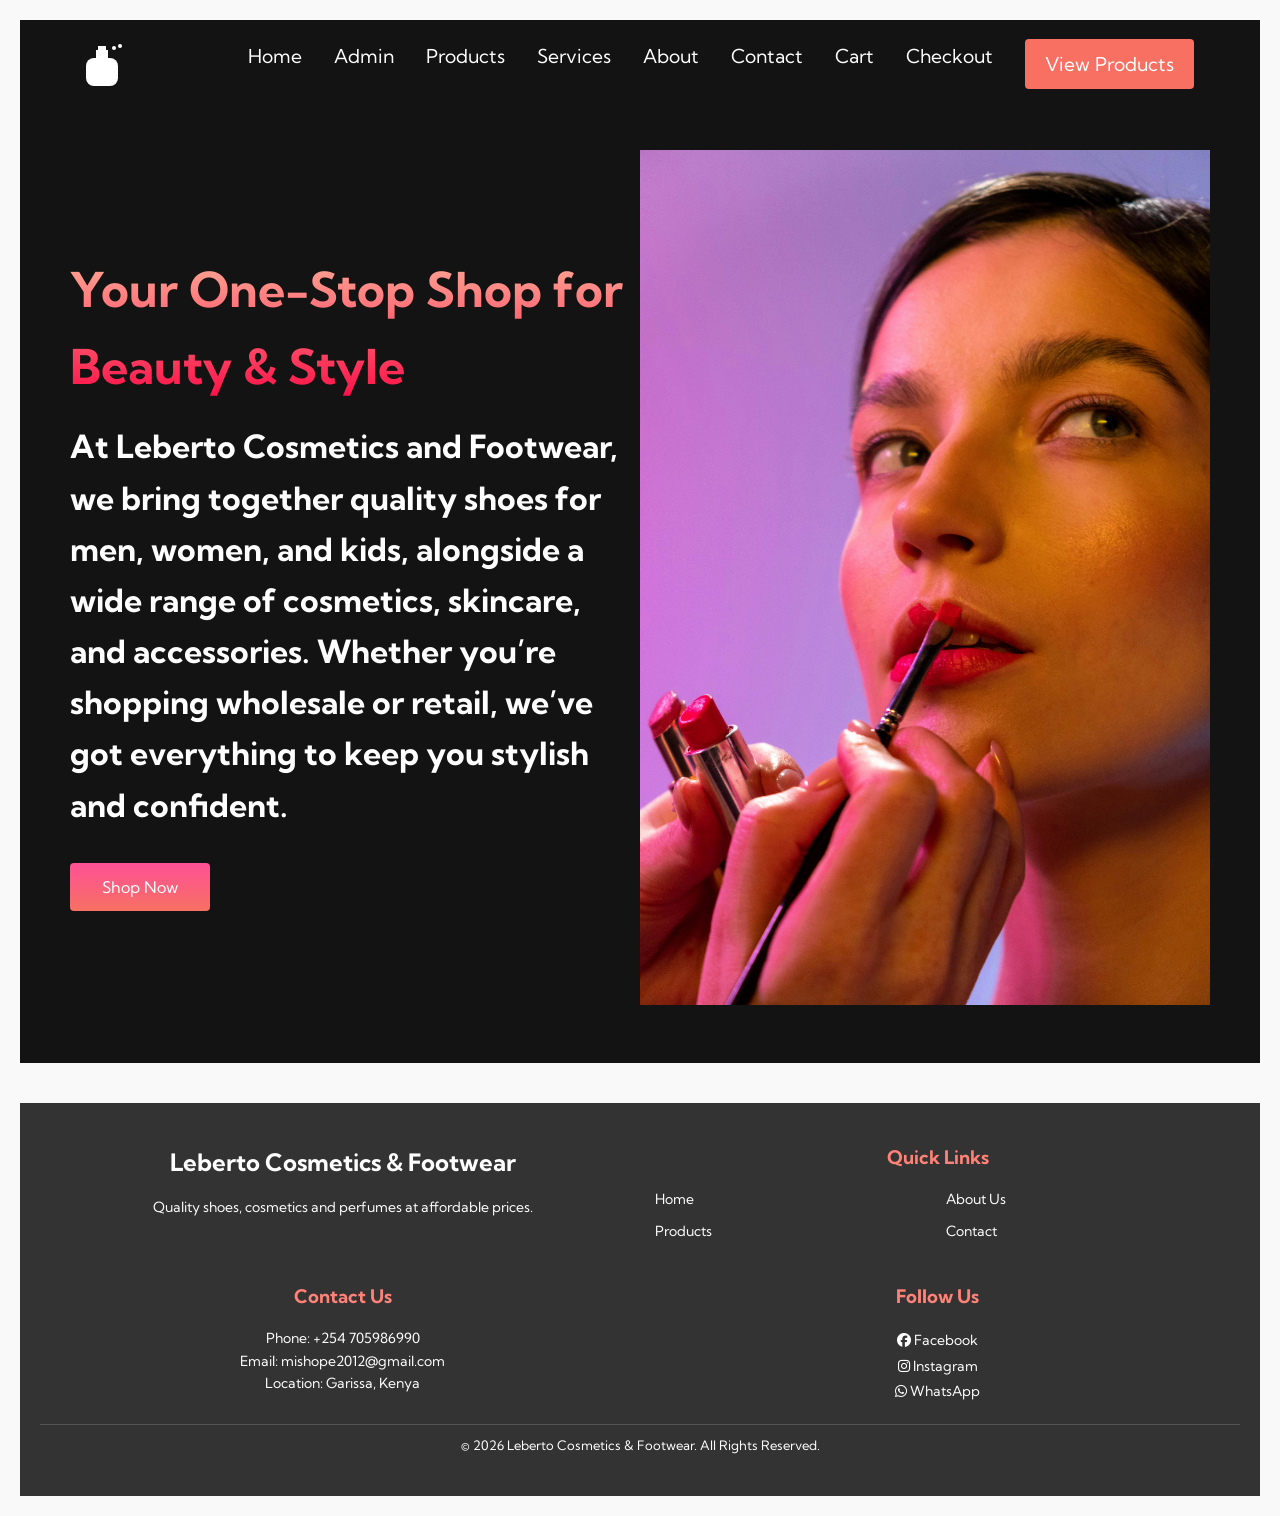
<file: index.html>
<!DOCTYPE html>
<html lang="en">
<head>
<meta charset="UTF-8">

<!-- Important for mobile width -->
<meta name="viewport" content="width=device-width, initial-scale=1.0">

<title>Leberto Cosmetics & Footwear – Shop Shoes, Cosmetics & Perfume</title>

<link rel="stylesheet" href="style.css">

<link href="https://fonts.googleapis.com/css2?family=Kumbh+Sans:wght@400;700&display=swap" rel="stylesheet">

<link rel="stylesheet" href="https://cdnjs.cloudflare.com/ajax/libs/font-awesome/6.5.0/css/all.min.css">

</head>

<body>

<!-- NAVBAR -->
<div class="navbar">
<div class="navbar__container">

<a href="index.html" id="navbar__logo">

<svg width="30" height="30" viewBox="0 0 64 64" xmlns="http://www.w3.org/2000/svg">
<rect x="16" y="24" width="32" height="28" rx="8" fill="white"/>
<rect x="26" y="16" width="12" height="8" fill="white"/>
<rect x="28" y="12" width="8" height="4" fill="white"/>
<circle cx="44" cy="14" r="2" fill="white"/>
<circle cx="50" cy="12" r="2" fill="white"/>
</svg>

</a>

<div class="navbar__toggle" id="mobile-menu">
<span class="bar"></span>
<span class="bar"></span>
<span class="bar"></span>
</div>

<ul class="navbar__menu">

<li class="navbar__item">
<a href="index.html" class="navbar__links">Home</a>
</li>

<li class="navbar__item">
<a href="products.html" class="navbar__links">Admin</a>
</li>

<li class="navbar__item">
<a href="product-view.html" class="navbar__links">Products</a>
</li>

<li class="navbar__item">
<a href="services.html" class="navbar__links">Services</a>
</li>

<li class="navbar__item">
<a href="about.html" class="navbar__links">About</a>
</li>

<li class="navbar__item">
<a href="contact.html" class="navbar__links">Contact</a>
</li>

<li class="navbar__item">
<a href="cart.html" class="navbar__links">Cart</a>
</li>

<li class="navbar__item">
<a href="checkout.html" class="navbar__links">Checkout</a>
</li>

<li class="navbar__btn">
<a href="product-view.html" class="button">View Products</a>
</li>

</ul>

</div>
</div>

<!-- HERO SECTION -->
<div class="main">

<div class="main__container">

<div class="main__content">

<h2>Your One-Stop Shop for Beauty & Style</h2>

<p>
At Leberto Cosmetics and Footwear, we bring together quality shoes for men, women, and kids, alongside a wide range of cosmetics, skincare, and accessories. Whether you’re shopping wholesale or retail, we’ve got everything to keep you stylish and confident.
</p>

<button class="main__btn">
<a href="product-view.html">Shop Now</a>
</button>

</div>

<div class="main__img--container">

<img src="images/pic1.jpg" alt="Leberto Cosmetics Products" id="main__img">

</div>

</div>

</div>

<!-- FOOTER -->
<footer class="footer">

<div class="footer__container">

<div class="footer__section">
<h2>Leberto Cosmetics & Footwear</h2>
<p>Quality shoes, cosmetics and perfumes at affordable prices.</p>
</div>

<div class="footer__section">
<h3>Quick Links</h3>

<ul>
<li><a href="index.html">Home</a></li>
<li><a href="product-view.html">Products</a></li>
<li><a href="about.html">About Us</a></li>
<li><a href="contact.html">Contact</a></li>
</ul>

</div>

<div class="footer__section">

<h3>Contact Us</h3>

<p>Phone: +254 705986990</p>
<p>Email: mishope2012@gmail.com</p>
<p>Location: Garissa, Kenya</p>

</div>

<div class="footer__section">

<h3>Follow Us</h3>

<a href="#"><i class="fab fa-facebook"></i> Facebook</a><br>
<a href="#"><i class="fab fa-instagram"></i> Instagram</a><br>
<a href="#"><i class="fab fa-whatsapp"></i> WhatsApp</a>

</div>

</div>

<div class="footer__bottom">
<p>© 2026 Leberto Cosmetics & Footwear. All Rights Reserved.</p>
</div>

</footer>

<script src="app.js"></script>

</body>
</html>
</file>
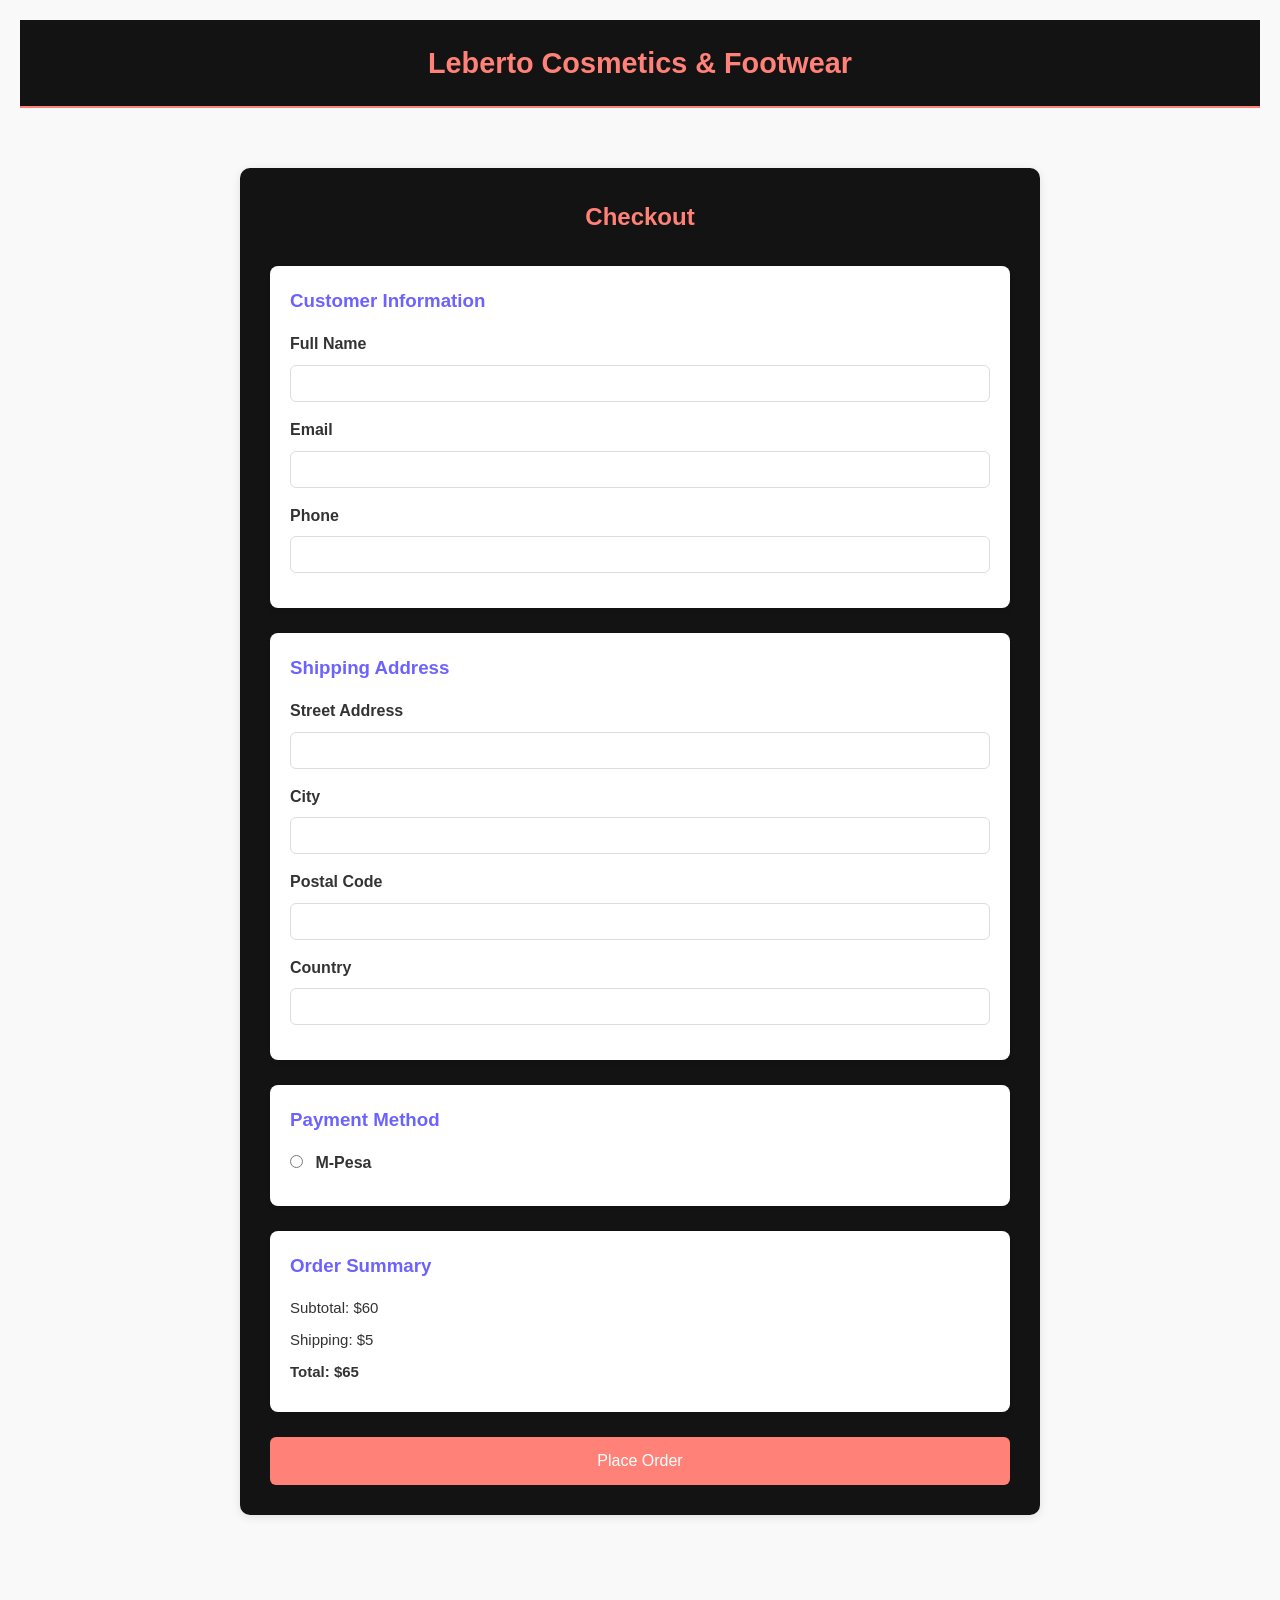
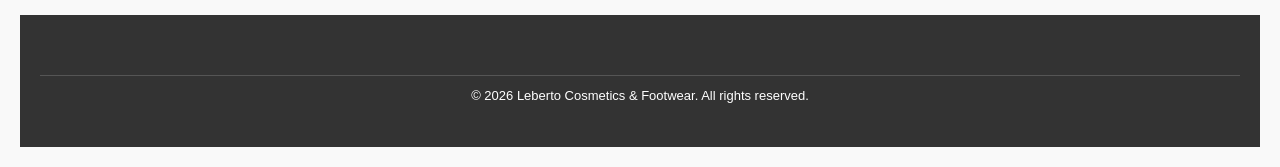
<file: checkout.html>
<!DOCTYPE html>
<html lang="en">
<head>
  <meta charset="UTF-8">
  <meta name="viewport" content="width=device-width, initial-scale=1.0">
  <title>Checkout - Leberto Cosmetics & Footwear</title>
  <link rel="stylesheet" href="style.css">
  <!-- Font Awesome for icons -->
  <link rel="stylesheet" href="https://cdnjs.cloudflare.com/ajax/libs/font-awesome/6.5.0/css/all.min.css">
</head>
<body>
  <header>
    <div class="header-content">
      <h1>Leberto Cosmetics & Footwear</h1>
    </div>
  </header>

  <section class="checkout">
    <div class="checkout__container">
      <h2>Checkout</h2>
      <form class="checkout__form">
        <!-- Customer Information -->
        <div class="form-section">
          <h3>Customer Information</h3>
          <label for="name">Full Name</label>
          <input type="text" id="name" required>

          <label for="email">Email</label>
          <input type="email" id="email" required>

          <label for="phone">Phone</label>
          <input type="tel" id="phone" required>
        </div>

        <!-- Shipping Address -->
        <div class="form-section">
          <h3>Shipping Address</h3>
          <label for="address">Street Address</label>
          <input type="text" id="address" required>

          <label for="city">City</label>
          <input type="text" id="city" required>

          <label for="zip">Postal Code</label>
          <input type="text" id="zip" required>

          <label for="country">Country</label>
          <input type="text" id="country" required>
        </div>

        <!-- Payment Method -->
        <div class="form-section">
          <h3>Payment Method</h3>
          
          <label>
            <input type="radio" name="payment" value="mpesa">
            M-Pesa 
          </label>
        </div>

        <!-- Order Summary -->
        <div class="form-section summary">
          <h3>Order Summary</h3>
          <p>Subtotal: <span>$60</span></p>
          <p>Shipping: <span>$5</span></p>
          <p><strong>Total: <span>$65</span></strong></p>
        </div>

        <button type="submit" class="place-order-btn">Place Order</button>
      </form>
    </div>
  </section>

  <footer class="footer">
    <div class="footer__bottom">
      <p>&copy; 2026 Leberto Cosmetics & Footwear. All rights reserved.</p>
    </div>
  </footer>
</body>
</html>
</file>
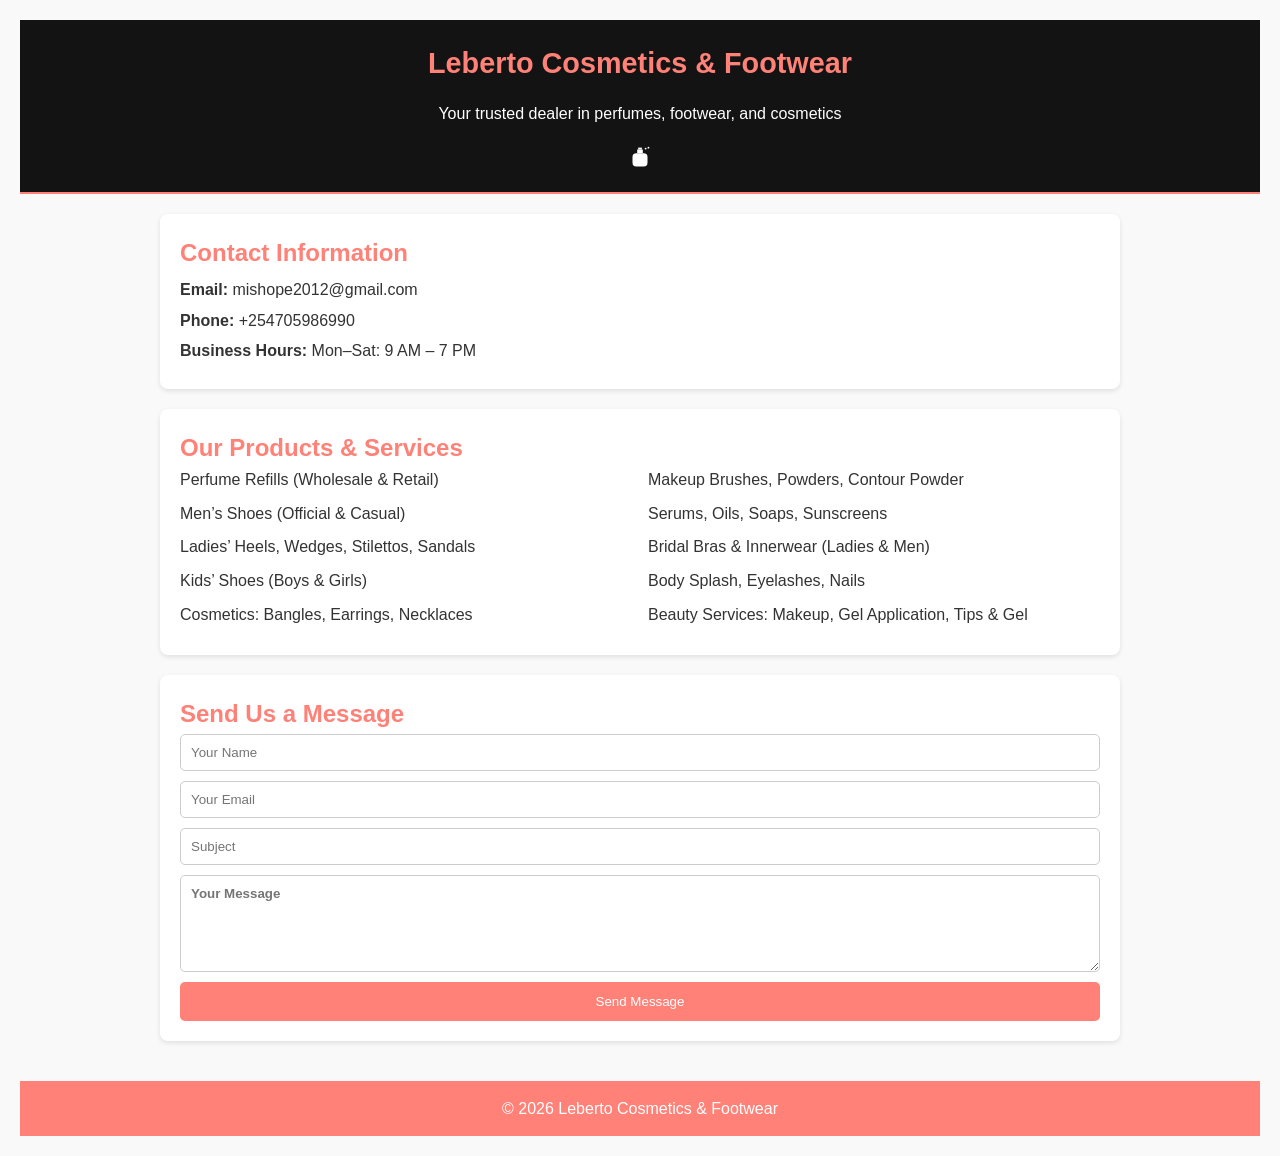
<file: contact.html>
<!DOCTYPE html>
<html lang="en">
<head>
  <meta charset="UTF-8">
  <meta name="viewport" content="width=device-width, initial-scale=1.0">
  <title>Leberto Cosmetics & Footwear - Contact Us</title>
  <link rel="stylesheet" href="style.css">
</head>
<body>
  <header>
     <div class="header-content">
    <h1>Leberto Cosmetics & Footwear</h1>
    <p>Your trusted dealer in perfumes, footwear, and cosmetics</p>
    <svg width="30" height="30" viewBox="0 0 64 64" xmlns="http://www.w3.org/2000/svg">
  <rect x="16" y="24" width="32" height="28" rx="8" fill="white"/>
  <rect x="26" y="16" width="12" height="8" fill="white"/>
  <rect x="28" y="12" width="8" height="4" fill="white"/>
  <circle cx="44" cy="14" r="2" fill="white"/>
  <circle cx="50" cy="12" r="2" fill="white"/>
</svg>
</div>
  </header>

  <div class="container">
    <section class="contact-info">
      <h2>Contact Information</h2>
      <p><strong>Email:</strong> mishope2012@gmail.com</p>
      <p><strong>Phone:</strong> +254705986990</p>
      <p><strong>Business Hours:</strong> Mon–Sat: 9 AM – 7 PM</p>
    </section>

    <section class="products">
      <h2>Our Products & Services</h2>
      <ul>
        <li>Perfume Refills (Wholesale & Retail)</li>
        <li>Men’s Shoes (Official & Casual)</li>
        <li>Ladies’ Heels, Wedges, Stilettos, Sandals</li>
        <li>Kids’ Shoes (Boys & Girls)</li>
        <li>Cosmetics: Bangles, Earrings, Necklaces</li>
        <li>Makeup Brushes, Powders, Contour Powder</li>
        <li>Serums, Oils, Soaps, Sunscreens</li>
        <li>Bridal Bras & Innerwear (Ladies & Men)</li>
        <li>Body Splash, Eyelashes, Nails</li>
        <li>Beauty Services: Makeup, Gel Application, Tips & Gel</li>
      </ul>
    </section>

    <section class="form-section">
      <h2>Send Us a Message</h2>
      <form id="contactForm">
        <input type="text" id="name" placeholder="Your Name" required>
        <input type="email" id="email" placeholder="Your Email" required>
        <input type="text" id="subject" placeholder="Subject" required>
        <textarea id="message" rows="5" placeholder="Your Message" required></textarea>
        <button type="submit">Send Message</button>
        <p class="success-message" id="successMessage">Thank you! We’ll reply within 24 hours.</p>
      </form>
    </section>
  </div>

  <footer>
    <p>&copy; 2026 Leberto Cosmetics & Footwear</p>
  </footer>

  <script src="contact.js"></script>
</body>
</html>
</file>
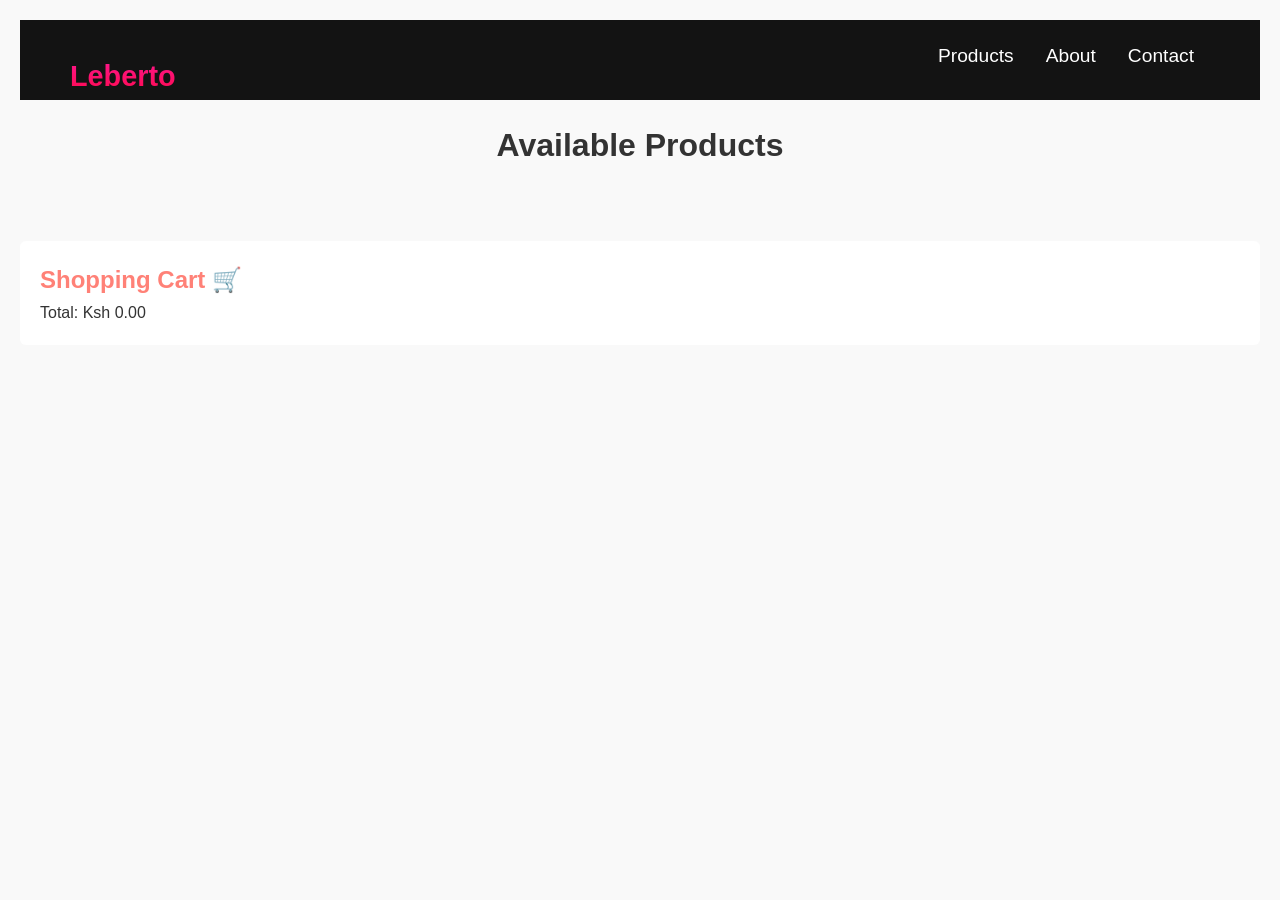
<file: product-view.html>
<!DOCTYPE html>
<html lang="en">
<head>
<meta charset="UTF-8">
<title>Leberto Products - Shop</title>
<link rel="stylesheet" href="style.css">
</head>
<body>

<!-- Navbar -->
<nav class="navbar">
  <div class="navbar__container">
    <a href="#" id="navbar__logo">Leberto</a>
    <ul class="navbar__menu">
      <li class="navbar__item"><a href="product.html" class="navbar__links">Products</a></li>
      <li class="navbar__item"><a href="about.html" class="navbar__links">About</a></li>
      <li class="navbar__item"><a href="contact.html" class="navbar__links">Contact</a></li>
    </ul>
  </div>
</nav>

<h1 style="text-align:center; margin:20px 0;">Available Products</h1>

<!-- Product List -->
<div id="product-list" class="product-list"></div>

<!-- Cart Section -->
<div class="cart-section">
    <h2>Shopping Cart 🛒</h2>
    <div id="cart-items"></div>
    <p id="cart-total"></p>
</div>

<script src="product.js"></script>
</body>
</html>
</file>
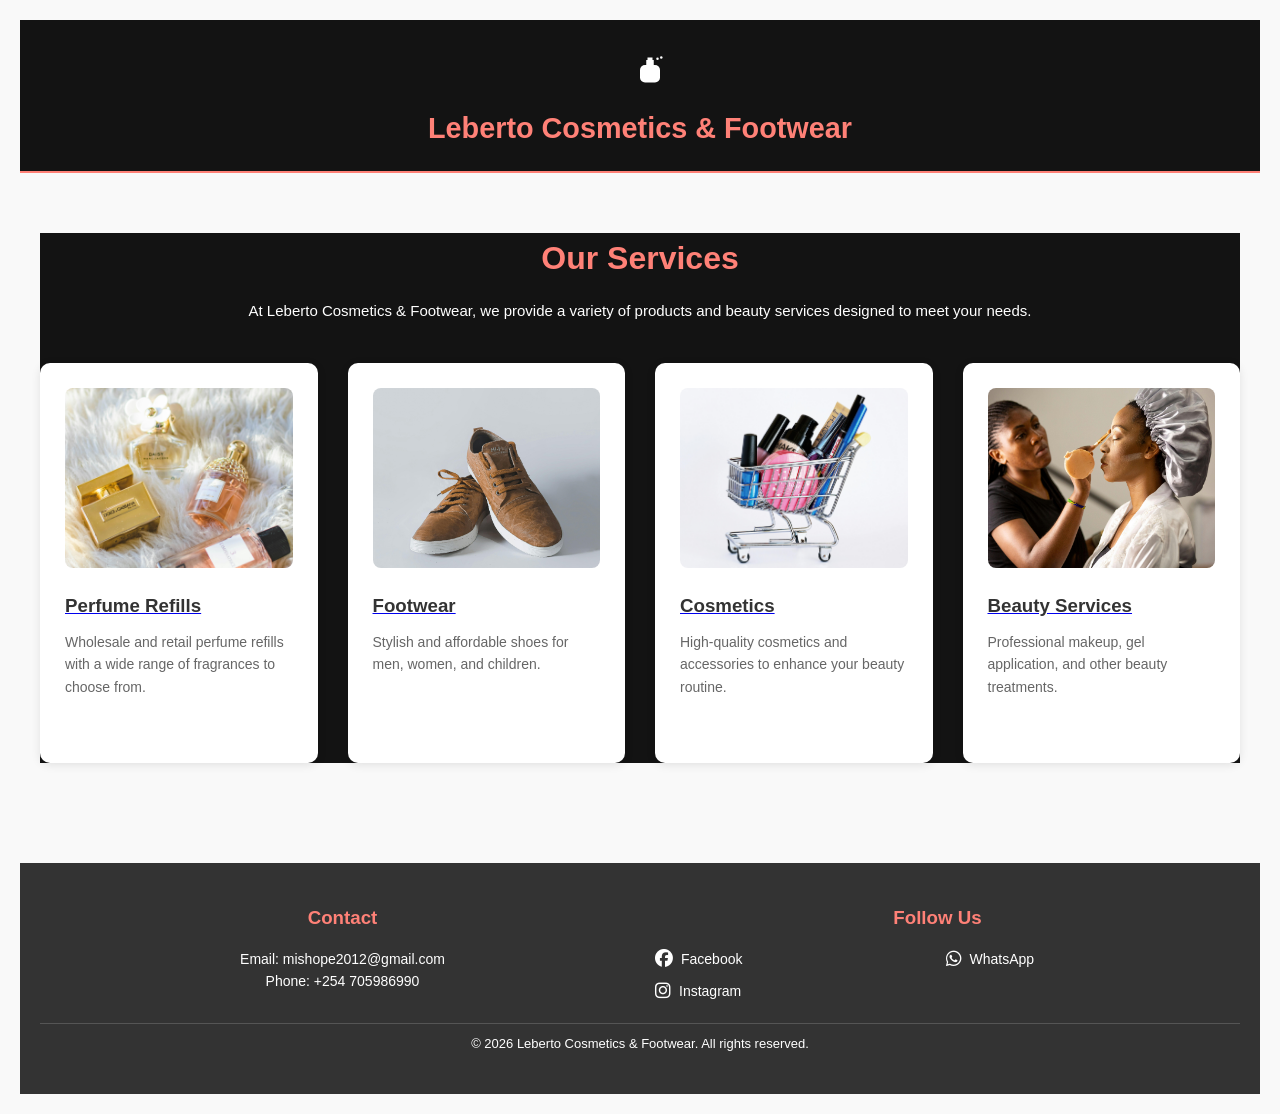
<file: services.html>
<!DOCTYPE html>
<html lang="en">
<head>
  <meta charset="UTF-8">
  <meta name="viewport" content="width=device-width, initial-scale=1.0">
  <title>Services - Leberto Cosmetics & Footwear</title>
  <!-- Link to your global stylesheet -->
  <link rel="stylesheet" href="style.css">
  <!-- Font Awesome for icons -->
  <link rel="stylesheet" href="https://cdnjs.cloudflare.com/ajax/libs/font-awesome/6.5.0/css/all.min.css">
</head>
<body>
  <header>
    <div class="header-content">
      <svg class="header-icon" width="40" height="40" viewBox="0 0 64 64" xmlns="http://www.w3.org/2000/svg">
        <rect x="16" y="24" width="32" height="28" rx="8" fill="white"/>
        <rect x="26" y="16" width="12" height="8" fill="white"/>
        <rect x="28" y="12" width="8" height="4" fill="white"/>
        <circle cx="44" cy="14" r="2" fill="white"/>
        <circle cx="50" cy="12" r="2" fill="white"/>
      </svg>
      <h1>Leberto Cosmetics & Footwear</h1>
    </div>
  </header>

  <!-- Services Section -->
  <section class="services">
    <div class="services__container">
      <h2>Our Services</h2>
      <p>At Leberto Cosmetics & Footwear, we provide a variety of products and beauty services designed to meet your needs.</p>

      <div class="services__grid">
        <div class="service__card">
          <a href="/product-view.html">
            <img src="images/perfume.jpg" alt="Perfume Refills">
            <h3>Perfume Refills</h3>
          </a>
          <p>Wholesale and retail perfume refills with a wide range of fragrances to choose from.</p>
        </div>

        <div class="service__card">
          <a href="/product-view.html">
            <img src="images/shoes.jpg" alt="Footwear">
            <h3>Footwear</h3>
          </a>
          <p>Stylish and affordable shoes for men, women, and children.</p>
        </div>

        <div class="service__card">
          <a href="/product-view.html">
            <img src="images/cosmetics.jpg" alt="Cosmetics">
            <h3>Cosmetics</h3>
          </a>
          <p>High-quality cosmetics and accessories to enhance your beauty routine.</p>
        </div>

        <div class="service__card">
          <a href="/product-view.html">
            <img src="images/beauty.jpg" alt="Beauty Services">
            <h3>Beauty Services</h3>
          </a>
          <p>Professional makeup, gel application, and other beauty treatments.</p>
        </div>
      </div>
    </div>
  </section>

  <footer class="footer">
    <div class="footer__container">
      <div class="footer__section">
        <h3>Contact</h3>
        <p>Email: mishope2012@gmail.com</p>
        <p>Phone: +254 705986990</p>
      </div>
      <div class="footer__section">
        <h3>Follow Us</h3>
        <ul>
          <li><a href="#"><i class="fab fa-facebook"></i> Facebook</a></li>
          <li><a href="#"><i class="fab fa-instagram"></i> Instagram</a></li>
          <li><a href="#"><i class="fab fa-whatsapp"></i> WhatsApp</a></li>
        </ul>
      </div>
    </div>
    <div class="footer__bottom">
      <p>&copy; 2026 Leberto Cosmetics & Footwear. All rights reserved.</p>
    </div>
  </footer>
</body>
</html>
</file>
<file: style.css>
* {
    box-sizing: border-box;
    margin: 0;
    padding: 0;
    font-family: 'Kumbh Sans', sans-serif;
}

/* Navbar styles */
.navbar {
    background: #131313;
    height: 80px;
    display: flex;
    justify-content: center;
    align-items: center;
    position: sticky;
    top: 0;
    z-index: 999;
    font-size: 1.2rem;
}

.navbar__container {
    display: flex;
    justify-content: flex-start;
    align-items: center;
    width: 100%;
    max-width: 1500px;
    padding: 0 50px;
    position: relative;
}

#navbar__logo {
    background-image: linear-gradient(to top, #ff0844 0%, #fb1999 100%);
    -webkit-background-clip: text;
    -webkit-text-fill-color: transparent;
    display: flex;
    align-items: center;
    font-size: 1.8rem;
    cursor: pointer;
    text-decoration: none;
    font-weight: bolder;
    margin-top: 2rem;
}
#navbar__logo svg {
    margin-right: 0.3rem;
    margin-bottom: 20px;
    width: 4rem;
    height: 4rem;
}

.navbar__menu {
    display: flex;
    align-items: center;
    list-style: none;
    text-align: center;
    margin-left: auto;
}

.navbar__item {
    height: 80px;
}

.navbar__links {
    color: #fff;
    display: flex;
    align-items: center;
    justify-content: center;
    text-decoration: none;
    padding: 0 1rem;
    height: 100%;
}

.navbar__links:hover {
    color: #f77062;
    transition: 0.3s ease;
}

.navbar__btn {
    display: flex;
    align-items: center;
    justify-content: center;
    padding: 0 1rem;
    margin-top: 1rem;
}

.button {
    display: flex;
    align-items: center;
    justify-content: center;
    text-decoration: none;
    padding: 10px 20px;
    border: none;
    border-radius: 4px;
    background: #f77062;
    color: #fff;
    cursor: pointer;
    transition: 0.3s ease;
}

.button:hover {
    background: #4837ff;
}

/* Mobile Styles */
@media screen and (max-width: 960px) {
    .navbar__container {
        flex-direction: column;
        align-items: center;
        padding: 0;
    }

    #navbar__logo {
        padding-left: 0;
    }

    .navbar__toggle {
        display: block;
        cursor: pointer;
        position: absolute;
        top: 20px;
        right: 20px;
        z-index: 1000;
    }

    .navbar__toggle .bar {
        display: block;
        width: 25px;
        height: 3px;
        margin: 5px auto;
        background-color: white;
        transition: all 0.3s ease-in-out;
    }

    .navbar__menu {
        display: none;
        flex-direction: column;
        background: #131313;
        position: absolute;
        top: 80px;
        right: 0;
        width: 100%;
        max-width: 1300px;
        max-height: 80vh;
        overflow-y: auto;
        z-index: 900;
    }

    .navbar__menu.active {
        display: flex;
    }

    .navbar__item {
        width: 100%;
        margin: 1rem 0;
    }

    .navbar__links {
        display: block;
        padding: 1rem 0;
        width: 100%;
    }

    .navbar__btn .button {
        width: 80%;
        max-width: 250px;
        margin: 1rem auto;
    }

    /* Hamburger to X animation */
    #mobile-menu.is-active .bar:nth-child(2) {
        opacity: 0;
    }
    #mobile-menu.is-active .bar:nth-child(1) {
        transform: translateY(8px) rotate(45deg);
    }
    #mobile-menu.is-active .bar:nth-child(3) {
        transform: translateY(-8px) rotate(-45deg);
    }
}

/* Hero Section CSS */
.main {
    background: #131313;       /* same as footer for uniform look */
    min-height: 100vh;    /* full screen height */
    display: flex;
    align-items: center;
}

.main__container {
    display: grid;
    grid-template-columns: 1fr 1fr;
    align-items: center;
    margin: 0 auto;
    background: #131313;       /* match parent */
    width: 100%;
    max-width: 1500px;
    padding: 50px;
    height: auto;              /* let content define height */
}

.main__content h2 {
    font-size: 3rem;
    background-image: linear-gradient(to top, #ff0844 0%, #ffb199 100%);
    -webkit-background-clip: text;
    -webkit-text-fill-color: transparent;
}
.main__content p {
    margin-top: 1rem;
    font-size: 2rem;
    font-weight: 700;
    color: #fff;
}
.main__btn {
    font-size: 1rem;
    background-image: linear-gradient(to top, #f77062 0%, #fe5196 100%);
    padding: 14px 32px;
    border: none;
    border-radius: 4px;
    color: #fff;
    margin-top: 2rem;
    cursor: pointer;
    position: relative;
    transition: all 0.35s;
}
.main__btn a {
    color: #fff;
    text-decoration: none;
}
.main__btn:after {
    position: absolute;
    content: '';
    top: 0;
    left: 0;
    width: 0;
    height: 100%;
    background: #4837ff;
    transition: all 0.35s;
    border-radius: 4px;
}
.main__btn:hover:after {
    width: 100%;
}
.main__img--container {
    text-align: center;
}
#main__img {
    width: 100%;
    height: auto;
}
/* Tablet screens (≤768px) */
@media screen and (max-width: 768px) {
  .main__container {
    grid-template-columns: 1fr;   /* stack content */
    padding: 30px;
    text-align: center;
  }

  .main__content h2 {
    font-size: 2.2rem;
  }

  .main__content p {
    font-size: 1.4rem;
  }

  #main__img {
    max-width: 80%;
    margin: 2rem auto;
  }
}

/* Mobile screens (≤480px) */
@media screen and (max-width: 480px) {
  .main__content h2 {
    font-size: 1.6rem;
  }

  .main__content p {
    font-size: 1rem;
  }

  .main__btn {
    font-size: 0.9rem;
    padding: 10px 20px;
  }

  #main__img {
    max-width: 100%;
  }
}

/* Footer Section CSS */
.footer {
    background: #131313;       /* same as hero */
    color: #fff;
    padding: 40px 0;
    margin-top: 0;

    
}

.footer__container {
    display: grid;
    grid-template-columns: repeat(4,1fr);
    max-width: 1500px;
    margin: auto;
    gap: 40px;
    padding: 0 20px;
}

.footer__section h2,
.footer__section h3 {
    margin-bottom: 15px;
    color: white;
}

.footer__section p {
    font-size: 14px;
    line-height: 1.6;
}

.footer__section ul {
    list-style: none;
}

.footer__section ul li {
    margin-bottom: 8px;
}

.footer__section a {
    color: #fff;
    text-decoration: none;
    font-size: 14px;
}

.footer__section a:hover {
    color: orange;
}

.footer__bottom {
    text-align: center;
    margin-top: 30px;
    border-top: 1px solid #444;
    padding-top: 15px;
    font-size: 14px;
}

/* Tablet screens */
@media screen and (max-width: 768px) {
  .footer__container {
    grid-template-columns: repeat(2, 1fr);
    gap: 20px;
  }
}

/* Mobile screens */
@media screen and (max-width: 480px) {
  .footer__container {
    grid-template-columns: 1fr;
    gap: 15px;
  }
  .footer {
    padding: 20px 10px;
  }
  .footer__bottom {
    font-size: 12px;
  }
}

/* Form styling */
body {
  font-family: Arial, sans-serif;
  background: #f9f9f9;
  padding: 20px;
}

h1 {
  color: #333;
}

.product-form {
  max-width: 500px;
  margin: auto;
  background: #fff;
  padding: 20px;
  border-radius: 8px;
  box-shadow: 0 0 5px rgba(0,0,0,0.1);
}

.product-form input, .product-form textarea, .product-form button {
  width: 100%;
  margin-bottom: 10px;
  padding: 10px;
  font-size: 1em;
}

.product-form button {
  background: #007bff;
  color: #fff;
  border: none;
  border-radius: 6px;
  cursor: pointer;
}

.product-form button:hover {
  background: #0056b3;
}

#message {
  color: green;
  font-weight: bold;
}

.product-list {
  margin-top: 30px;
}

.product-card {
  border: 1px solid #ddd;
  padding: 15px;
  margin-bottom: 15px;
  border-radius: 6px;
  background: #fff;
}
body {
  font-family: Arial, sans-serif;
  background: #f9f9f9;
  padding: 20px;
}

h1, h2 {
  color: #333;
}

.product-list {
  display: grid;
  grid-template-columns: repeat(auto-fill, minmax(250px, 1fr));
  gap: 20px;
  margin-top: 30px;
}

.product-card {
  border: 1px solid #ddd;
  padding: 15px;
  border-radius: 6px;
  background: #fff;
  text-align: center;
}

.product-card img {
  max-width: 100%;
  border-radius: 4px;
}

.product-card button {
  background: #f77062;
  color: #fff;
  border: none;
  padding: 8px 12px;
  border-radius: 4px;
  cursor: pointer;
  transition: 0.3s ease;
}

.product-card button:hover {
  background: #4837ff;
}

.cart-section {
  margin-top: 40px;
  background: #fff;
  padding: 20px;
  border-radius: 6px;
}

.cart-item {
  display: flex;
  align-items: center;
  gap: 10px;
  margin-bottom: 8px;
}

.cart-item button {
  background: #007bff;
  color: #fff;
  border: none;
  padding: 4px 8px;
  border-radius: 4px;
  cursor: pointer;
}

.cart-item button:hover {
  background: #0056b3;
}
body {
  font-family: Arial, sans-serif;
  margin: 0;
  background: #f9f9f9;
  color: #333;
}
header {
  background: #ff8177;
  color: white;
  padding: 20px;
  text-align: center;
}
.header-content {
  display: flex;
  flex-direction: column;
  align-items: center;
  gap: 8px;
}

.header-icon {
  margin-top: 10px;
  fill: white;
  margin-left: 20px;
}
.container {
  max-width: 1000px;
  margin: auto;
  padding: 20px;
}
h2 {
  color: #ff8177;
}
.contact-info, .products, .form-section {
  background: white;
  padding: 20px;
  margin-bottom: 20px;
  border-radius: 8px;
  box-shadow: 0 2px 5px rgba(0,0,0,0.1);
}
.contact-info p {
  margin: 5px 0;
}
form {
  display: flex;
  flex-direction: column;
}
form input, form textarea {
  margin-bottom: 10px;
  padding: 10px;
  border: 1px solid #ccc;
  border-radius: 5px;
}
form button {
  background: #ff8177;
  color: white;
  padding: 12px;
  border: none;
  border-radius: 5px;
  cursor: pointer;
}
form button:hover {
  background: #574b90;
}
.success-message {
  display: none;
  color: green;
  margin-top: 10px;
}
ul {
  columns: 2;
  list-style: none;
  padding: 0;
}
ul li {
  margin-bottom: 8px;
}
footer {
  text-align: center;
  padding: 15px;
  background: #ff8177;
  color: white;
}
/* Tablet screens (max-width: 768px) */
@media screen and (max-width: 768px) {
  .container {
    padding: 15px;
  }

  ul {
    columns: 1; /* Stack product list into one column */
  }

  header h1 {
    font-size: 1.8rem;
  }

  header p {
    font-size: 1rem;
  }

  form input, form textarea {
    font-size: 0.95rem;
  }

  .social-icons {
    flex-wrap: wrap;
    gap: 10px;
  }
}

/* Mobile screens (max-width: 480px) */
@media screen and (max-width: 480px) {
  header h1 {
    font-size: 1.4rem;
  }

  header p {
    font-size: 0.9rem;
  }

  .container {
    padding: 10px;
  }

  form input, form textarea {
    font-size: 0.85rem;
    padding: 8px;
  }

  form button {
    padding: 10px;
    font-size: 0.9rem;
  }

  .social-icons {
    flex-direction: column;
    align-items: flex-start;
  }

  .map iframe {
    height: 200px; /* smaller map for mobile */
  }
}
header{
    background: #141414;
}
header h1{
    color: #ff8177;
}
.about {
  background: #141414;
  padding: 60px 20px;
}

.about__container {
  max-width: 1000px;
  margin: auto;
  background: white;
  padding: 40px;
  border-radius: 10px;
  box-shadow: 0 2px 10px rgba(0,0,0,0.1);
}

.about__container h2 {
  text-align: center;
  color: #ff8177;
  font-size: 2rem;
  margin-bottom: 20px;
}

.about__section {
  margin-bottom: 30px;
}

.about__section h3 {
  color: #ff8177;
  margin-bottom: 10px;
}

.about__section p {
  font-size: 15px;
  line-height: 1.6;
  color: #333;
}

.about__section ul {
  list-style: none;
  padding: 0;
}

.about__section ul li {
  margin-bottom: 8px;
  padding-left: 20px;
  position: relative;
}

.about__section ul li::before {
  content: "•";
  color: #ff8177;
  position: absolute;
  left: 0;
}

.founder {
  background: #f3f3ff;
  padding: 20px;
  border-left: 4px solid #ff8177;
  border-radius: 6px;
}
.footer__section ul {
  list-style: none;
  padding: 0;
}

.footer__section ul li {
  margin-bottom: 10px;
}

.footer__section ul li a {
  color: #fff;              /* text is white */
  text-decoration: none;
  font-size: 14px;
  display: flex;            /* align icon + text neatly */
  align-items: center;
}

.footer__section ul li a i {
  color: #fff;              /* icon is white */
  margin-right: 8px;        /* space between icon and text */
  font-size: 18px;          /* slightly larger than text */
}

.footer__section ul li a:hover {
  color: orange;            /* text turns orange on hover */
}

.footer__section ul li a:hover i {
  color: orange;            /* icon also turns orange on hover */
}


/* Responsive Design */
@media screen and (max-width: 768px) {
  .about__container {
    padding: 20px;
  }
  .about__container h2 {
    font-size: 1.6rem;
  }
   .footer__container {
    grid-template-columns: repeat(2, 1fr); /* 2 columns instead of 4 */
    gap: 20px;                             /* smaller gap */
    padding: 0 15px;                       /* tighter side padding */
  }

  .footer__section h3 {
    font-size: 16px;                       /* slightly smaller headings */
  }

  .footer__section p,
  .footer__section a {
    font-size: 13px;                       /* adjust text size */
  }

  .footer__bottom {
    font-size: 13px;
    margin-top: 20px;
    padding-top: 10px;
  }
}

@media screen and (max-width: 480px) {
  .about__container {
    padding: 15px;
  }
  .about__container h2 {
    font-size: 1.4rem;
  }
  .about__section p {
    font-size: 14px;
  }
   .footer__container {
    grid-template-columns: 1fr;   /* stack into one column */
    gap: 15px;                    /* smaller gap between sections */
    padding: 0 10px;              /* tighter side padding */
  }

  .footer__section {
    text-align: center;           /* center-align content for mobile */
  }

  .footer__section h3 {
    font-size: 15px;              /* slightly smaller headings */
    margin-bottom: 10px;
  }

  .footer__section p,
  .footer__section a {
    font-size: 12px;              /* smaller text for readability */
  }

  .footer__section ul {
    padding: 0;
  }

  .footer__section ul li {
    margin-bottom: 6px;
  }

  .footer__bottom {
    font-size: 12px;
    margin-top: 15px;
    padding-top: 8px;
  }
}
/* ===== Global Reset ===== */
* {
  margin: 0;
  padding: 0;
  box-sizing: border-box;
}

body {
  font-family: Arial, sans-serif;
  line-height: 1.6;
  background: #f9f9f9;
  color: #333;
}

/* ===== Header ===== */
header {
  background: #131313;
  padding: 20px;
  border-bottom: 2px solid #ff8177;
}

.header-content {
  display: flex;
  align-items: center;
  gap: 15px;
}

.header-icon {
  width: 40px;
  height: 40px;
}

header h1 {
  color: #ff8177;
  font-size: 1.8rem;
}

/* ===== Services Section ===== */
.services {
  padding: 60px 20px;
}

.services__container {
  max-width: 1200px;
  margin: auto;
  text-align: center;
  background: #131313;
}

.services__container h2 {
  color: #ff8177;
  font-size: 2rem;
  margin-bottom: 15px;
}

.services__container p {
  font-size: 15px;
  color: #fff;
  margin-bottom: 40px;
}

.services__grid {
  display: grid;
  grid-template-columns: repeat(4, 1fr);
  gap: 30px;
}

.service__card {
  background: white;
  padding: 25px;
  border-radius: 10px;
  box-shadow: 0 2px 10px rgba(0,0,0,0.1);
  transition: transform 0.3s ease;
  text-align: left;
}

.service__card:hover {
  transform: translateY(-5px);
}

.service__card img {
  width: 100%;
  height: 180px;
  object-fit: cover;
  border-radius: 8px;
  margin-bottom: 15px;
  transition: transform 0.3s ease;
}

.service__card:hover img {
  transform: scale(1.05);
}

.service__card h3 {
  color: #333;
  margin-bottom: 10px;
}

.service__card p {
  font-size: 14px;
  color: #666;
  line-height: 1.6;
}

/* ===== Footer ===== */
.footer {
  background: #333;
  color: #fff;
  padding: 40px 20px;
  margin-top: 40px;
}

.footer__container {
  display: grid;
  grid-template-columns: repeat(2, 1fr);
  gap: 30px;
  max-width: 1200px;
  margin: auto;
}

.footer__section h3 {
  margin-bottom: 15px;
  color: #ff8177;
}

.footer__section p,
.footer__section a {
  font-size: 14px;
  color: #fff;
  text-decoration: none;
}

.footer__section ul {
  list-style: none;
  padding: 0;
}

.footer__section ul li {
  margin-bottom: 10px;
}

.footer__section ul li a {
  display: flex;
  align-items: center;
  color: #fff;
  transition: color 0.3s ease;
}

.footer__section ul li a i {
  margin-right: 8px;
  font-size: 18px;
  color: #fff;
  transition: color 0.3s ease;
}

.footer__section ul li a:hover,
.footer__section ul li a:hover i {
  color: orange;
}

.footer__bottom {
  text-align: center;
  margin-top: 20px;
  font-size: 13px;
  border-top: 1px solid #555;
  padding-top: 10px;
}

/* ===== Responsive Design ===== */

/* Tablet screens */
@media screen and (max-width: 768px) {
  .services__grid {
    grid-template-columns: repeat(2, 1fr);
  }

  .footer__container {
    grid-template-columns: 1fr;
    text-align: center;
  }
}

/* Mobile screens */
@media screen and (max-width: 480px) {
  .services__grid {
    grid-template-columns: 1fr;
  }

  .service__card {
    text-align: center;
  }

  .footer__section {
    text-align: center;
  }

  header h1 {
    font-size: 1.4rem;
  }
}
.cart {
  padding: 60px 20px;
}

.cart__container {
  max-width: 1000px;
  margin: auto;
}

.cart__container h2 {
  color: #ff8177;
  text-align: center;
  margin-bottom: 30px;
}

.cart__table {
  width: 100%;
  border-collapse: collapse;
  margin-bottom: 30px;
}

.cart__table th, .cart__table td {
  border-bottom: 1px solid #ddd;
  padding: 12px;
  text-align: center;
}

.cart__table th {
  background: #f3f3f3;
  color: #333;
}

.cart__img {
  width: 60px;
  height: 60px;
  object-fit: cover;
  border-radius: 6px;
  margin-right: 10px;
  vertical-align: middle;
}

.remove-btn {
  background: none;
  border: none;
  color: #ff8177;
  cursor: pointer;
  font-size: 16px;
}

.remove-btn:hover {
  color: red;
}

.cart__summary {
  background: #fff;
  padding: 20px;
  border-radius: 8px;
  box-shadow: 0 2px 10px rgba(0,0,0,0.1);
  text-align: right;
}

.cart__summary h3 {
  margin-bottom: 15px;
  color: #6c63ff;
}

.cart__summary p {
  margin: 8px 0;
  font-size: 15px;
}

.checkout-btn {
  background: #ff8177;
  color: #fff;
  border: none;
  padding: 12px 25px;
  border-radius: 6px;
  cursor: pointer;
  font-size: 15px;
  margin-top: 15px;
}

.checkout-btn:hover {
  background: #e76a65;
}

/* Responsive Design */
@media screen and (max-width: 768px) {
  .cart__table th, .cart__table td {
    font-size: 13px;
    padding: 8px;
  }

  .cart__img {
    width: 50px;
    height: 50px;
  }
}

@media screen and (max-width: 480px) {
  .cart__table, .cart__table thead {
    display: none; /* hide table headers */
  }

  .cart__table tbody tr {
    display: block;
    margin-bottom: 20px;
    border: 1px solid #ddd;
    border-radius: 8px;
    padding: 10px;
    text-align: left;
  }

  .cart__table tbody td {
    display: flex;
    justify-content: space-between;
    padding: 8px 0;
    border: none;
  }

  .cart__summary {
    text-align: center;
  }
}
.checkout {
  padding: 60px 20px;
  
}

.checkout__container {
  max-width: 800px;
  margin: auto;
 background: #131313;
  padding: 30px;
  border-radius: 10px;
  box-shadow: 0 2px 10px rgba(0,0,0,0.1);
}

.checkout__container h2 {
  text-align: center;
  color: #ff8177;
  margin-bottom: 30px;
}

.checkout__form .form-section {
  margin-bottom: 25px;
}

.checkout__form h3 {
  margin-bottom: 15px;
  color: #6c63ff;
}

.checkout__form label {
  display: block;
  margin-bottom: 8px;
  font-weight: bold;
}

.checkout__form input[type="text"],
.checkout__form input[type="email"],
.checkout__form input[type="tel"] {
  width: 100%;
  padding: 10px;
  margin-bottom: 15px;
  border: 1px solid #ddd;
  border-radius: 6px;
}

.checkout__form input[type="radio"] {
  margin-right: 8px;
}

.summary p {
  margin: 8px 0;
  font-size: 15px;
}

.place-order-btn {
  width: 100%;
  background: #ff8177;
  color: #fff;
  border: none;
  padding: 15px;
  border-radius: 6px;
  cursor: pointer;
  font-size: 16px;
}

.place-order-btn:hover {
  background: #e76a65;
}

/* Responsive */
@media screen and (max-width: 480px) {
  .checkout__container {
    padding: 20px;
  }

  .place-order-btn {
    font-size: 14px;
    padding: 12px;
  }
}
</file>
